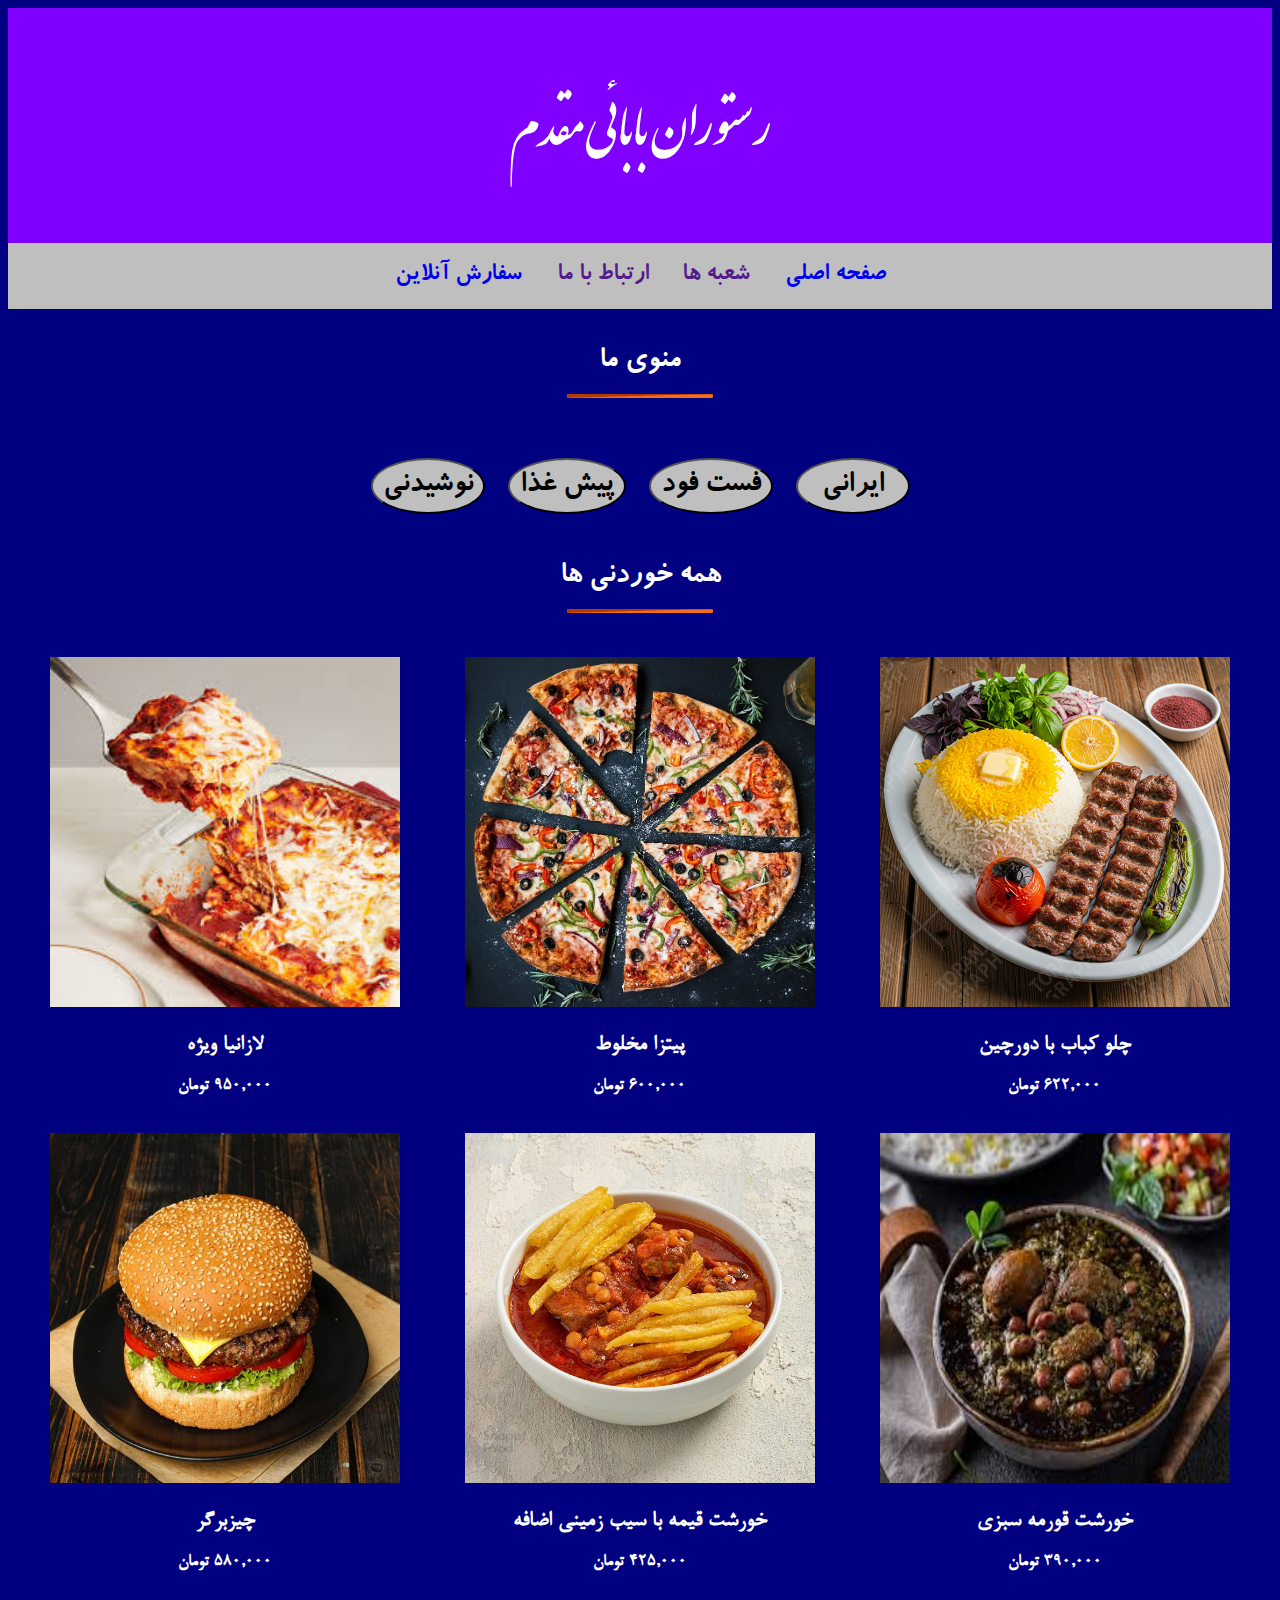
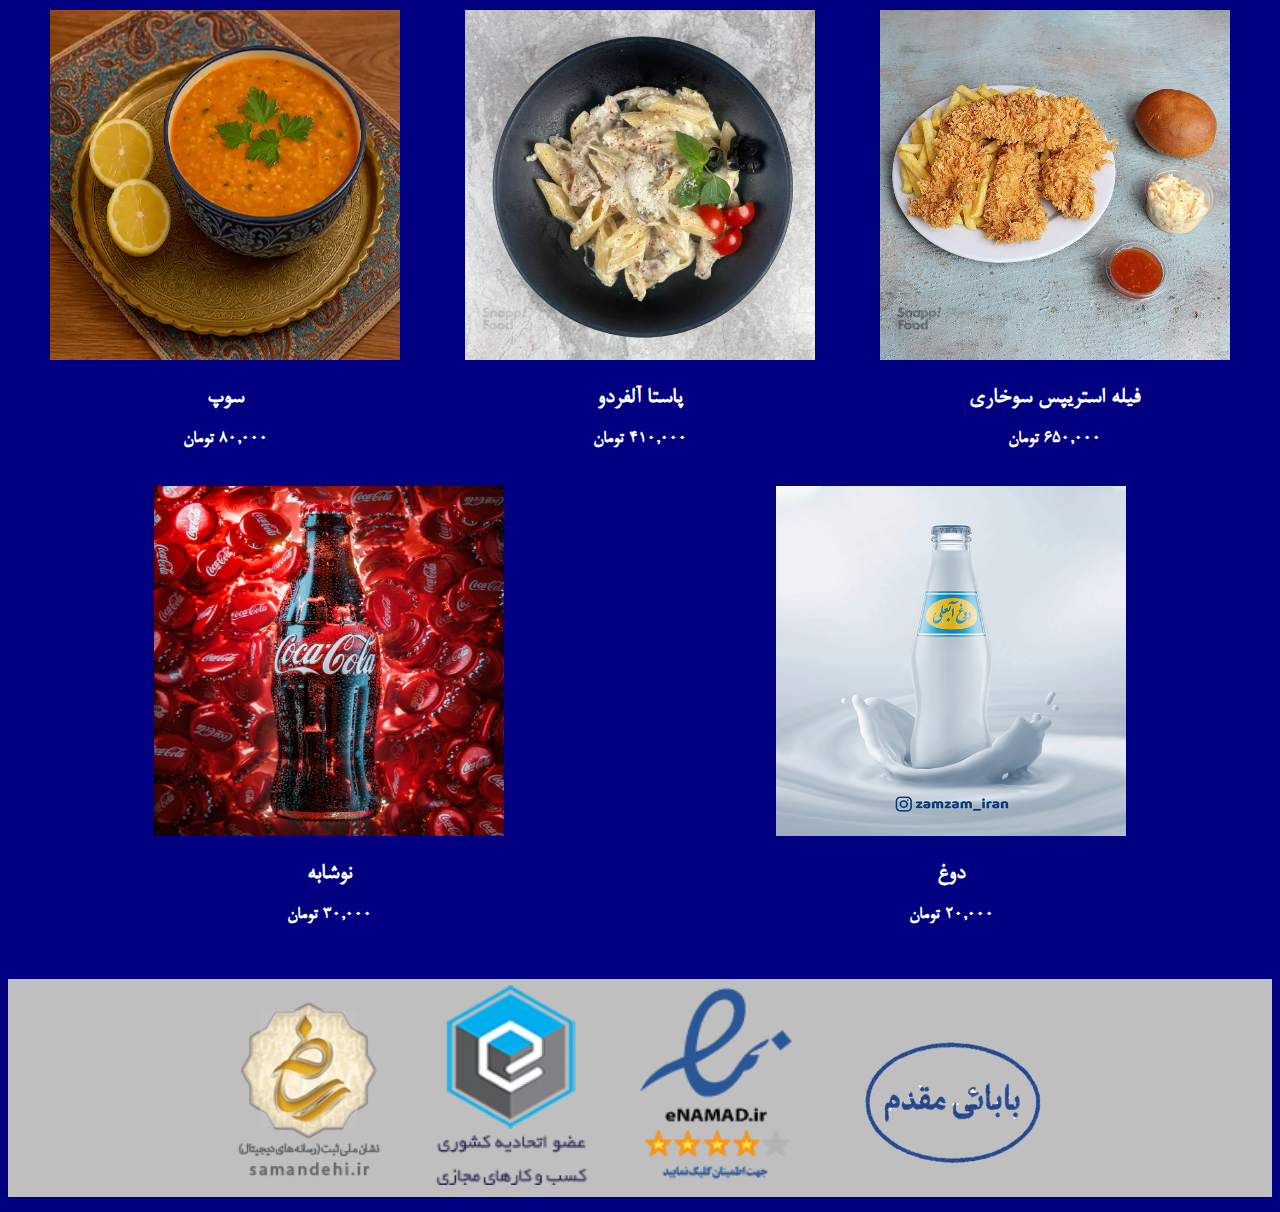
<file: index.html>
<!DOCTYPE html>
<html lang="fa">

<head>
    <meta charset="UTF-8">
    <meta name="viewport" content="width=device-width, initial-scale=1.0">
    <title>Babaei</title>
    <link rel="stylesheet" href="Style.css">
</head>

<body>

    <!-- هدر -->
    <header class="c1">

        رستوران بابائی مقدم

    </header>

    <!-- نویگیشن دکمه ها -->
    <nav>  

        <a href="Homepage.html">صفحه اصلی </a>
        <a href=""> شعبه ها</a>
        <a href=""> ارتباط با ما </a>
        <a href="./Order/OnlineOrder.html"> سفارش آنلاین </a>

    </nav>

    <br>

    <!-- منوی ما -->
    <h1>
        <center>
            منوی ما
            <br>
            <img id="line" src="images/line.jpg" alt="">

        </center>
    </h1>  

    <br>

  <!-- دکمه ها -->
    <div id="Buttons&Data">

        <div class="btn_all">
            <button class="btn" onclick="showIrani()">
                &nbsp;
                ایرانی 
                &nbsp;
            </button>
            <button class="btn" onclick="showFast()">فست فود</button>
            <button class="btn" onclick="showPish()">پیش غذا</button>
            <button class="btn" onclick="showLiq()">نوشیدنی</button>
        </div>

        <div class="data">
            <div id="irani" class="hide">
                <h2>خورشت قیمه - 425</h2>
                <h2>خورشت قورمه - 390</h2>
                <h2>کباب کوبیده - 622</h2>
                <button class="close" onclick="hideAll()">بستن</button>
            </div>

            <div id="fastfood" class="hide">
                <h2>پیتزا - 600</h2>
                <h2>لازانیا - 950</h2>
                <h2>چیزبرگر - 580</h2>
                <h2>فیله سوخاری - 650</h2>
                <h2>پاستا آلفردو - 410</h2>
                <button class="close" onclick="hideAll()">بستن</button>
            </div>

            <div id="pish" class="hide">
                <h2>سوپ - 80</h2>
                <button class="close" onclick="hideAll()">بستن</button>
            </div>

            <div id="liq" class="hide">
                <h2>دوغ - 20</h2>
                <h2>نوشابه - 30</h2>
                <button class="close" onclick="hideAll()">بستن</button>
            </div>
        </div>
    </div>

    <br>

 <!-- همه خوردتی ها -->
    <h1>
        <center>
            
            همه خوردنی ها
            <br>
            <img id="line" src="images/line.jpg" alt="">

        </center>
    </h1>


    <!-- غذاها -->
    <div class="p1">
        <div class="p2">

            <img src="./images/CheloKabab.jpg" alt="" width="350px" height="350px">
            <h2>
                چلو کباب با دورچین
            </h2>
            <h3>
                622,000 تومان
            </h3>

        </div>
        <div class="p2">
            <img src="./images/Pizza.jpg" alt="" width="350px" height="350px">
            <h2>
                پیتزا مخلوط
            </h2>
            <h3>
                600,000 تومان
            </h3>

        </div>
        <div class="p2">
            <img src="./images/Lasagna.jpg" alt="" width="350px" height="350px">
            <h2>
                لازانیا ویژه
            </h2>
            <h3>
                950,000 تومان
            </h3>

        </div>
        <div class="p2">
            <img src="./images/GhormehSabzi.jpg" alt="" width="350px" height="350px">
            <h2>
                خورشت قورمه سبزی
            </h2>
            <h3>
                390,000 تومان
            </h3>

        </div>
        <div class="p2">

            <img src="./images/Gheymeh.jpg" alt="" width="350px" height="350px">
            <h2>
                خورشت قیمه با سیب زمینی اضافه
            </h2>
            <h3>
                425,000 تومان


            </h3>

        </div>
        <div class="p2">
            <img src="./images/CheeseBurger.jpeg" alt="" width="350px" height="350px">
            <h2>
                چیزبرگر
            </h2>
            <h3>
                580,000 تومان
            </h3>

        </div>
        <div class="p2">
            <img src="./images/FriedChicken.jpeg" alt="" width="350px" height="350px">
            <h2>
                فیله استریپس سوخاری
            </h2>
            <h3>
                650,000 تومان
            </h3>

        </div>
        <div class="p2">
            <img src="./images/Pasta.jpeg" alt="" width="350px" height="350px">
            <h2>
                پاستا آلفردو
            </h2>
            <h3>
                410,000 تومان
            </h3>

        </div>
        <div class="p2">
            <img src="./images/Soup.webp" alt="" width="350px" height="350px">
            <h2>
               سوپ
            </h2>
            <h3>
                80,000 تومان
            </h3>

        </div>
        <div class="p2">
            <img src="./images/Abeali-Poster.jpg" alt="" width="350px" height="350px">
            <h2>
               دوغ
            </h2>
            <h3>
                20,000 تومان
            </h3>

        </div>
                <div class="p2">
            <img src="./images/CocaCola.jpeg" alt="" width="350px" height="350px">
            <h2>
               نوشابه
            </h2>
            <h3>
                30,000 تومان
            </h3>

        </div>

    </div>

    <br>

    <!-- مجوز ها -->
    <footer class="footer">

        <img id="logo" src="./images/Signature.png" alt="">
        <a href="https://www.enamad.ir/"><img id="mojavez" src="./images/Enamad.png" alt=""></a>
        <a href="https://ecunion.ir/"><img id="mojavez1" src="./images/Etehadie.webp" alt=""></a>
        <a href="https://samandehi.ir/"><img id="mojavez" src="./images/Samandehi.webp" alt=""></a>

    </footer>

    <script src="Script.js"></script>
</body>


</html>
</file>
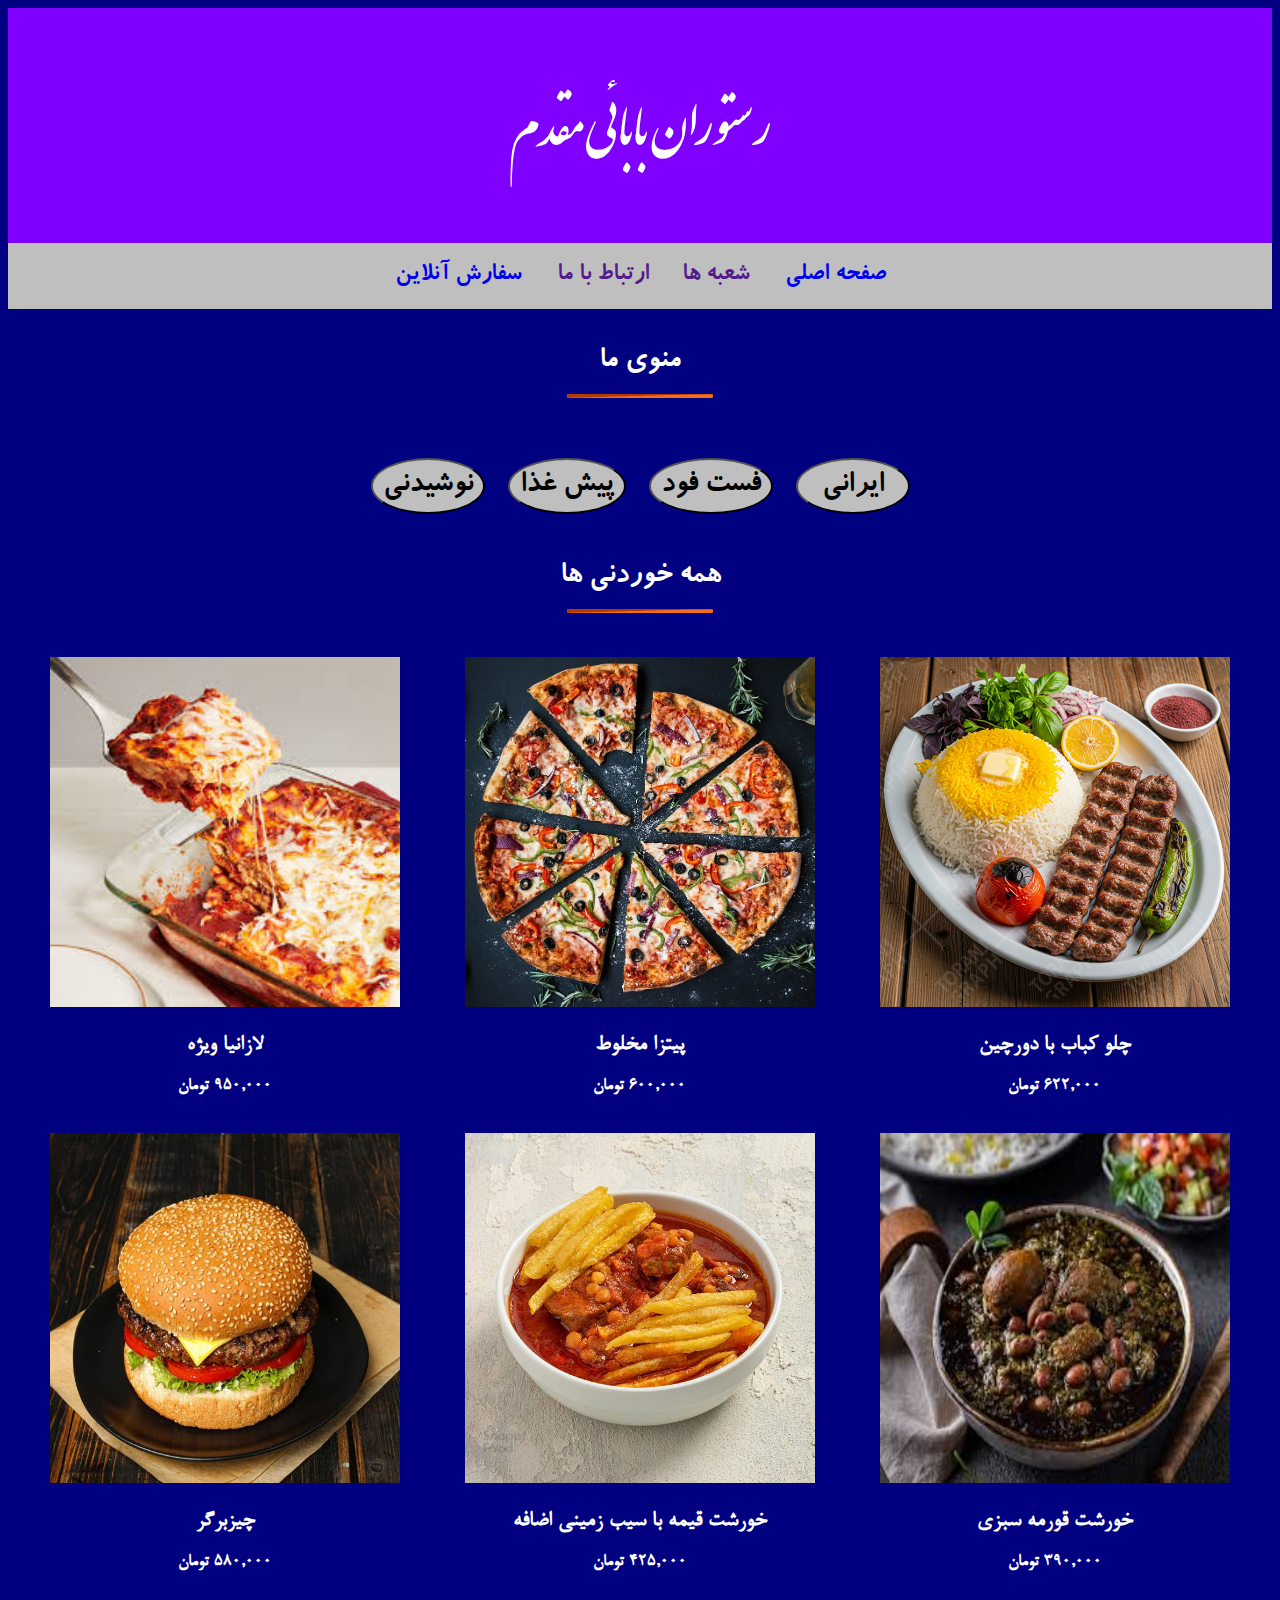
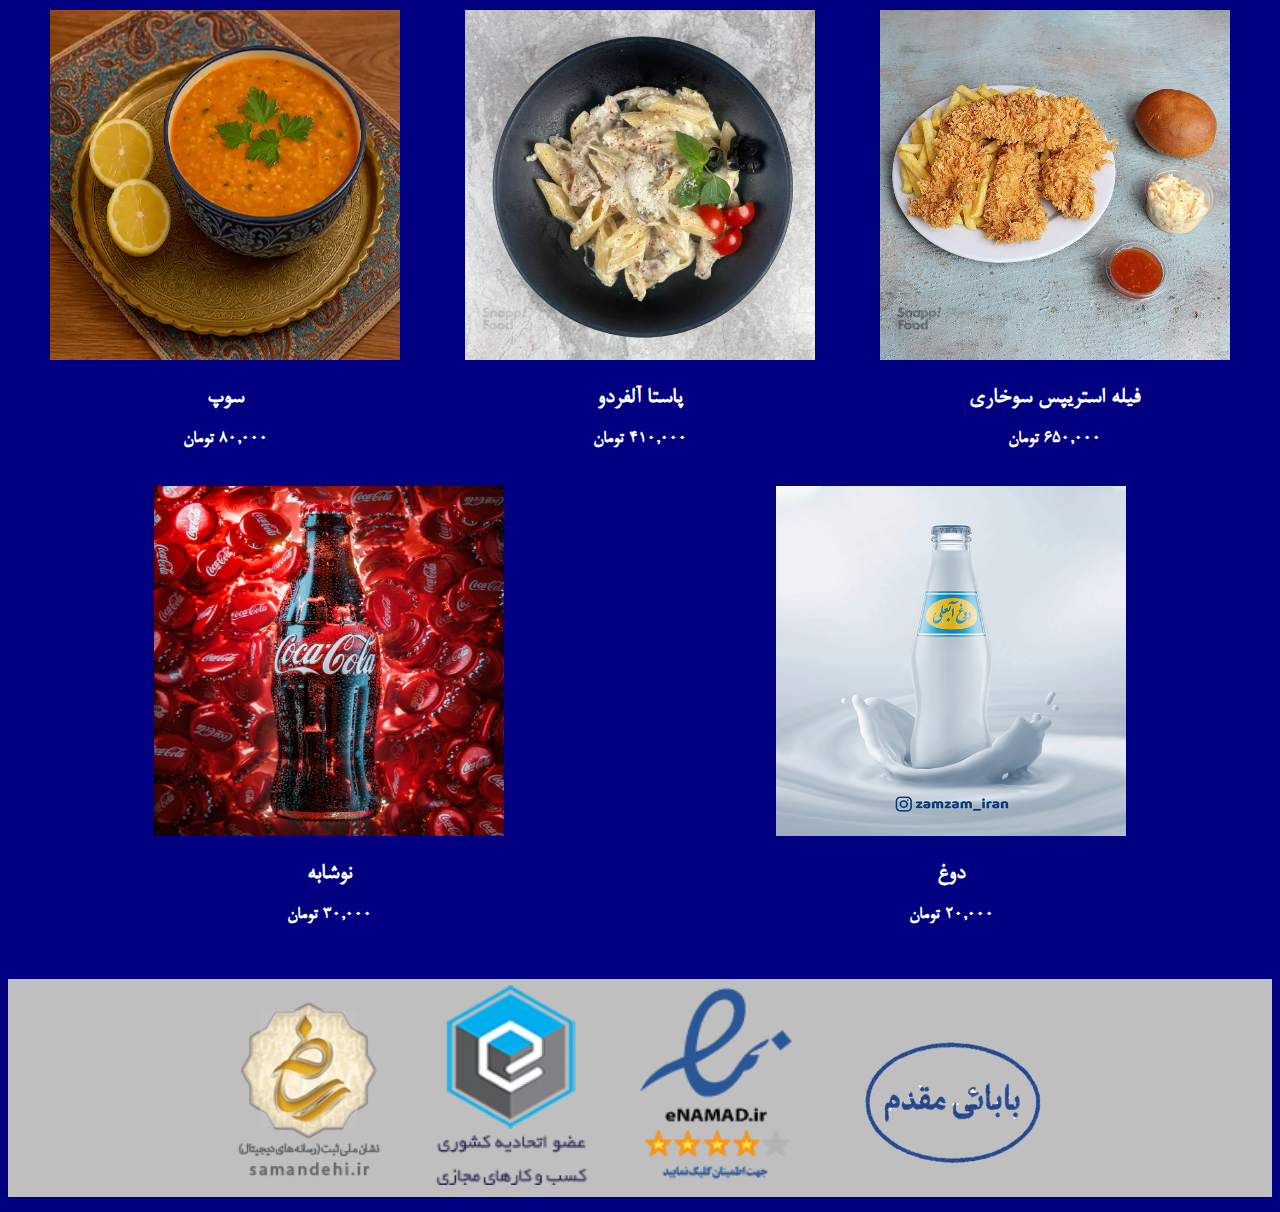
<file: Homepage.html>
<!DOCTYPE html>
<html lang="fa">

<head>
    <meta charset="UTF-8">
    <meta name="viewport" content="width=device-width, initial-scale=1.0">
    <title>Babaei</title>
    <link rel="stylesheet" href="Style.css">
</head>

<body>

    <!-- هدر -->
    <header class="c1">

        رستوران بابائی مقدم

    </header>

    <!-- نویگیشن دکمه ها -->
    <nav>  

        <a href="Homepage.html">صفحه اصلی </a>
        <a href=""> شعبه ها</a>
        <a href=""> ارتباط با ما </a>
        <a href="./Order/OnlineOrder.html"> سفارش آنلاین </a>

    </nav>

    <br>

    <!-- منوی ما -->
    <h1>
        <center>
            منوی ما
            <br>
            <img id="line" src="images/line.jpg" alt="">

        </center>
    </h1>  

    <br>

  <!-- دکمه ها -->
    <div id="Buttons&Data">

        <div class="btn_all">
            <button class="btn" onclick="showIrani()">
                &nbsp;
                ایرانی 
                &nbsp;
            </button>
            <button class="btn" onclick="showFast()">فست فود</button>
            <button class="btn" onclick="showPish()">پیش غذا</button>
            <button class="btn" onclick="showLiq()">نوشیدنی</button>
        </div>

        <div class="data">
            <div id="irani" class="hide">
                <h2>خورشت قیمه - 425</h2>
                <h2>خورشت قورمه - 390</h2>
                <h2>کباب کوبیده - 622</h2>
                <button class="close" onclick="hideAll()">بستن</button>
            </div>

            <div id="fastfood" class="hide">
                <h2>پیتزا - 600</h2>
                <h2>لازانیا - 950</h2>
                <h2>چیزبرگر - 580</h2>
                <h2>فیله سوخاری - 650</h2>
                <h2>پاستا آلفردو - 410</h2>
                <button class="close" onclick="hideAll()">بستن</button>
            </div>

            <div id="pish" class="hide">
                <h2>سوپ - 80</h2>
                <button class="close" onclick="hideAll()">بستن</button>
            </div>

            <div id="liq" class="hide">
                <h2>دوغ - 20</h2>
                <h2>نوشابه - 30</h2>
                <button class="close" onclick="hideAll()">بستن</button>
            </div>
        </div>
    </div>

    <br>

 <!-- همه خوردتی ها -->
    <h1>
        <center>
            
            همه خوردنی ها
            <br>
            <img id="line" src="images/line.jpg" alt="">

        </center>
    </h1>


    <!-- غذاها -->
    <div class="p1">
        <div class="p2">

            <img src="./images/CheloKabab.jpg" alt="" width="350px" height="350px">
            <h2>
                چلو کباب با دورچین
            </h2>
            <h3>
                622,000 تومان
            </h3>

        </div>
        <div class="p2">
            <img src="./images/Pizza.jpg" alt="" width="350px" height="350px">
            <h2>
                پیتزا مخلوط
            </h2>
            <h3>
                600,000 تومان
            </h3>

        </div>
        <div class="p2">
            <img src="./images/Lasagna.jpg" alt="" width="350px" height="350px">
            <h2>
                لازانیا ویژه
            </h2>
            <h3>
                950,000 تومان
            </h3>

        </div>
        <div class="p2">
            <img src="./images/GhormehSabzi.jpg" alt="" width="350px" height="350px">
            <h2>
                خورشت قورمه سبزی
            </h2>
            <h3>
                390,000 تومان
            </h3>

        </div>
        <div class="p2">

            <img src="./images/Gheymeh.jpg" alt="" width="350px" height="350px">
            <h2>
                خورشت قیمه با سیب زمینی اضافه
            </h2>
            <h3>
                425,000 تومان


            </h3>

        </div>
        <div class="p2">
            <img src="./images/CheeseBurger.jpeg" alt="" width="350px" height="350px">
            <h2>
                چیزبرگر
            </h2>
            <h3>
                580,000 تومان
            </h3>

        </div>
        <div class="p2">
            <img src="./images/FriedChicken.jpeg" alt="" width="350px" height="350px">
            <h2>
                فیله استریپس سوخاری
            </h2>
            <h3>
                650,000 تومان
            </h3>

        </div>
        <div class="p2">
            <img src="./images/Pasta.jpeg" alt="" width="350px" height="350px">
            <h2>
                پاستا آلفردو
            </h2>
            <h3>
                410,000 تومان
            </h3>

        </div>
        <div class="p2">
            <img src="./images/Soup.webp" alt="" width="350px" height="350px">
            <h2>
               سوپ
            </h2>
            <h3>
                80,000 تومان
            </h3>

        </div>
        <div class="p2">
            <img src="./images/Abeali-Poster.jpg" alt="" width="350px" height="350px">
            <h2>
               دوغ
            </h2>
            <h3>
                20,000 تومان
            </h3>

        </div>
                <div class="p2">
            <img src="./images/CocaCola.jpeg" alt="" width="350px" height="350px">
            <h2>
               نوشابه
            </h2>
            <h3>
                30,000 تومان
            </h3>

        </div>

    </div>

    <br>

    <!-- مجوز ها -->
    <footer class="footer">

        <img id="logo" src="./images/Signature.png" alt="">
        <a href="https://www.enamad.ir/"><img id="mojavez" src="./images/Enamad.png" alt=""></a>
        <a href="https://ecunion.ir/"><img id="mojavez1" src="./images/Etehadie.webp" alt=""></a>
        <a href="https://samandehi.ir/"><img id="mojavez" src="./images/Samandehi.webp" alt=""></a>

    </footer>

    <script src="Script.js"></script>
</body>

</html>
</file>
<file: Style.css>
@font-face {
    font-family: 'B Koodak';
    src: url('font/BKoodkBd.ttf') format('truetype');
}
@font-face {
    font-family: 'B Nazanin';
    src: url('font/BNazanin.ttf') format('truetype');
}
@font-face {
    font-family: 'irannastaliq';
    src: url('font/IranNastaliq.ttf') format('truetype');
}


body {
    direction: rtl;
    font-family: B Koodak;
    background-color: navy;
    color: white;
}

nav {
    text-align: center;
    background-color: rgb(191, 191, 191);
    padding: 20px;
    font-size: small;
}


a {
    font-size: 200%;
    text-decoration: none;
    padding: 15px;
}

a:hover {
    background-color: rgb(202, 255, 247);
    border-radius: 30px;
}

img {
    width: 100;
}

.c1 {
    text-align: center;
    color: white;
    background-color:rgb(128, 0, 255);
    padding: 50px;
    font-size: 350%;
    font-family: irannastaliq;
}

.p1 {
    font-family: B Nazanin;
    text-align: center;
    display: flex;
    flex-wrap: wrap;
    margin: 10px;
}

.p2 {
    font-family: B Nazanin;
    flex: 1;
    min-width: 300px;
    margin: 10px;
}

#line {
    background-color: #b33900;
}


#logo {
    width: 20%;
    height: 20%;
}

.footer {
    text-align: center;
    background-color:rgb(191, 191, 191);
}

#mojavez {
    width: 15%;
    height: 15%;
}

#mojavez1 {
    width: 12%;
    height: 12%;
}


.btn_all {
    text-align: center;
    font-family: B Koodak;
}

.btn {
    background-color: rgb(191, 191, 191);
    font-family: B Koodak;
    font-size: 200%;
    border-radius: 50%;
    padding: 10px;
    margin: 10px;
}

.hide {
    display: none;
}

.data {
    text-align: center;
}

.close {
    background-color: red;
    font-family: B Koodak;
    border-radius: 50%;
}
</file>
